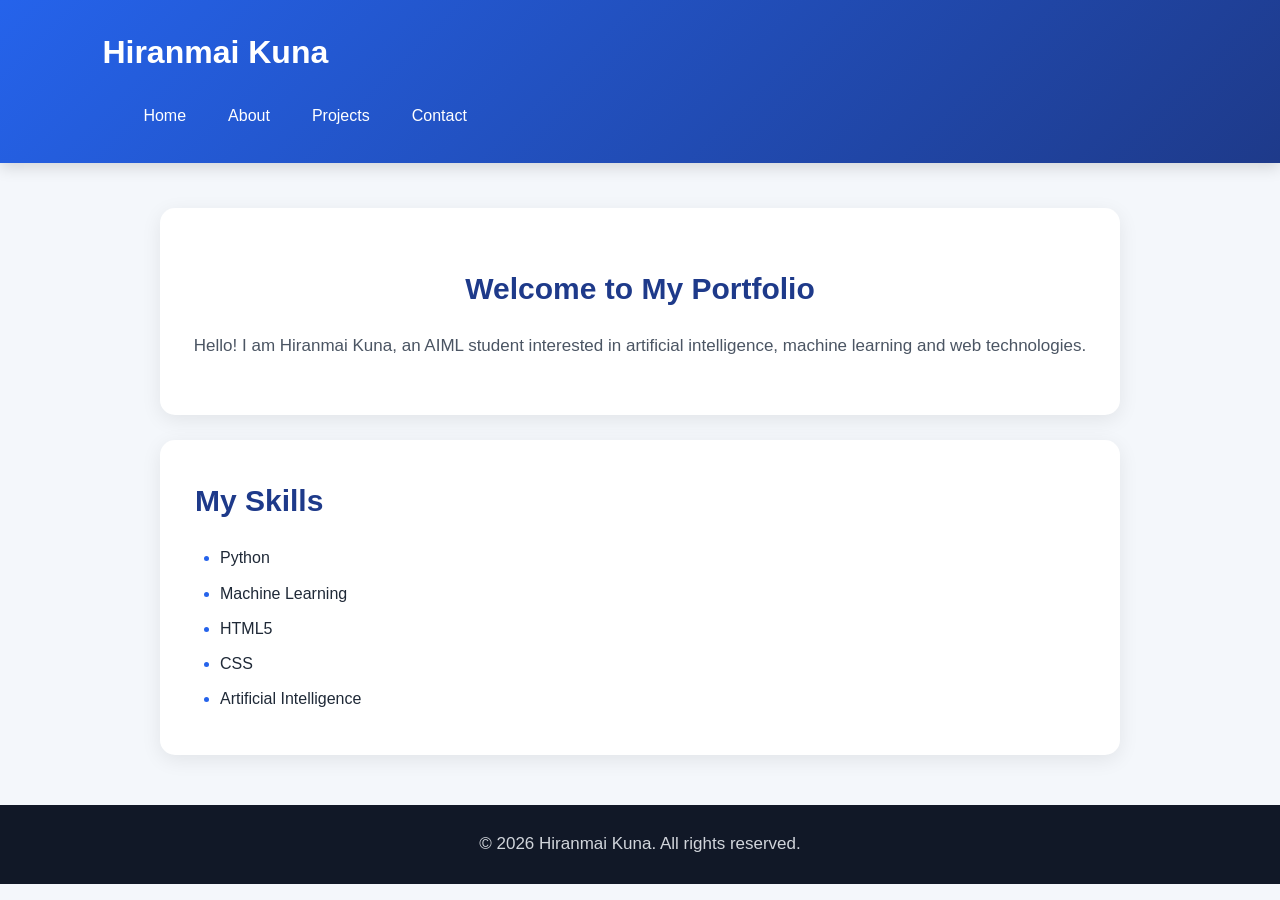
<file: index.html>
<!DOCTYPE html>
<html lang="en">

<head>
    <meta charset="UTF-8">

    <meta name="viewport"
          content="width=device-width, initial-scale=1.0">

    <meta name="description"
          content="Personal portfolio of Hiranmai Kuna, an AIML student interested in technology and machine learning.">

    <meta name="keywords"
          content="Hiranmai Kuna, AIML, portfolio, machine learning, student">

    <meta name="author"
          content="Hiranmai Kuna">

    <title>Hiranmai Kuna | AIML Student Portfolio</title>

    <link rel="stylesheet" href="style.css">
</head>

<body>

<header>
    <h1>Hiranmai Kuna</h1>

    <nav aria-label="Main navigation">
        <ul>
            <li><a href="index.html">Home</a></li>
            <li><a href="about.html">About</a></li>
            <li><a href="projects.html">Projects</a></li>
            <li><a href="contact.html">Contact</a></li>
        </ul>
    </nav>
</header>

<main>

    <section aria-labelledby="welcome-heading">

        <h2 id="welcome-heading">
            Welcome to My Portfolio
        </h2>

        <p>
            Hello! I am Hiranmai Kuna, an AIML student
            interested in artificial intelligence,
            machine learning and web technologies.
        </p>

    </section>

    <section aria-labelledby="skills-heading">

        <h2 id="skills-heading">My Skills</h2>

        <ul>
            <li>Python</li>
            <li>Machine Learning</li>
            <li>HTML5</li>
            <li>CSS</li>
            <li>Artificial Intelligence</li>
        </ul>

    </section>

</main>

<footer>
    <p>&copy; 2026 Hiranmai Kuna. All rights reserved.</p>
</footer>

</body>
</html>
</file>
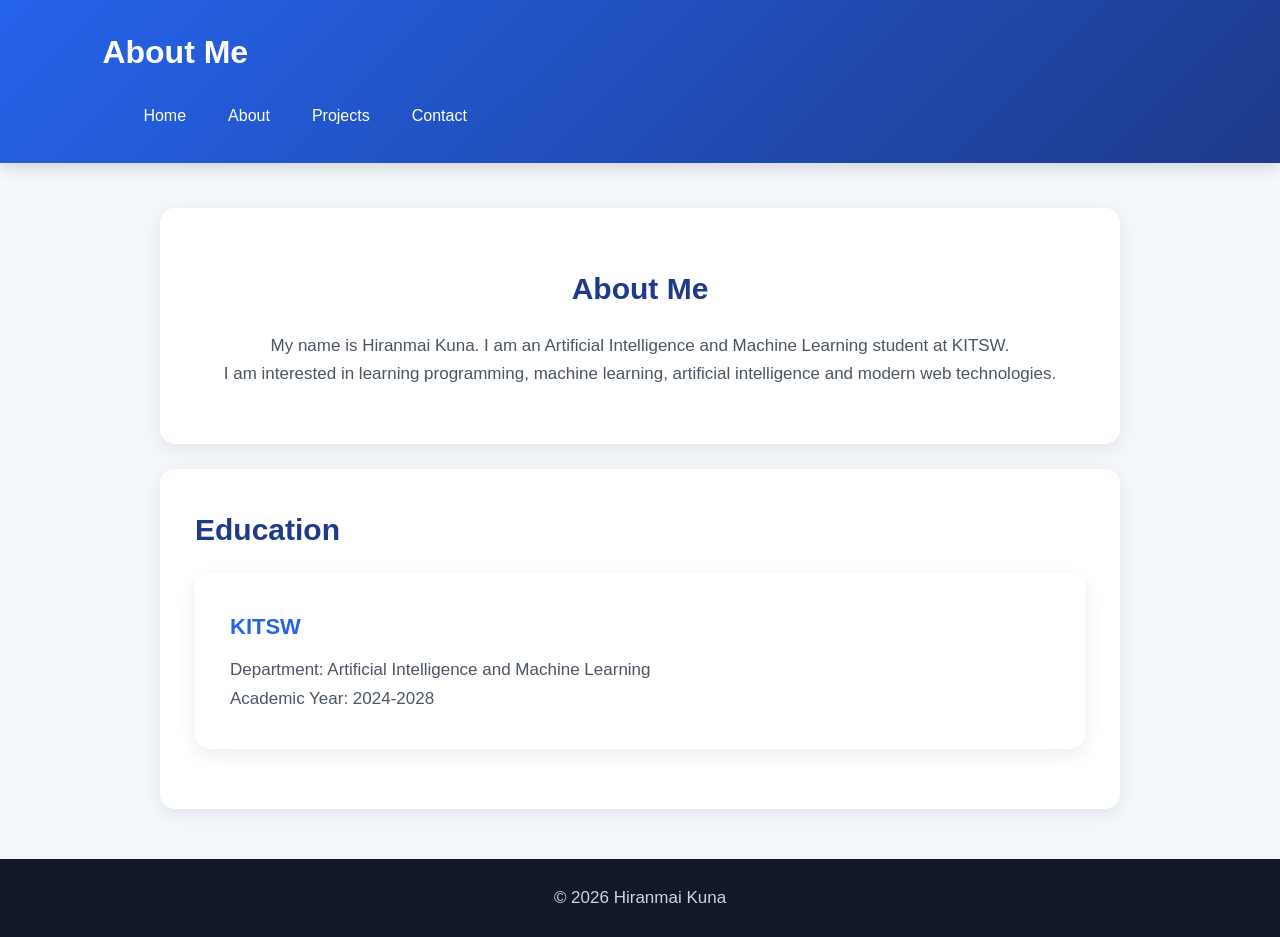
<file: about.html>
<!DOCTYPE html>
<html lang="en">

<head>
    <meta charset="UTF-8">

    <meta name="viewport"
          content="width=device-width, initial-scale=1.0">

    <meta name="description"
          content="About Hiranmai Kuna, AIML student and technology learner.">

    <title>About | Hiranmai Kuna</title>

    <link rel="stylesheet" href="style.css">
</head>

<body>

<header>

    <h1>About Me</h1>

    <nav aria-label="Main navigation">
        <ul>
            <li><a href="index.html">Home</a></li>
            <li><a href="about.html">About</a></li>
            <li><a href="projects.html">Projects</a></li>
            <li><a href="contact.html">Contact</a></li>
        </ul>
    </nav>

</header>

<main>

    <section aria-labelledby="about-heading">

        <h2 id="about-heading">About Me</h2>

        <p>
            My name is Hiranmai Kuna.
            I am an Artificial Intelligence and Machine
            Learning student at KITSW.
        </p>

        <p>
            I am interested in learning programming,
            machine learning, artificial intelligence
            and modern web technologies.
        </p>

    </section>

    <section aria-labelledby="education-heading">

        <h2 id="education-heading">Education</h2>

        <article>
            <h3>KITSW</h3>
            <p>Department: Artificial Intelligence and Machine Learning</p>
            <p>Academic Year: 2024-2028</p>
        </article>

    </section>

</main>

<footer>
    <p>&copy; 2026 Hiranmai Kuna</p>
</footer>

</body>
</html>
</file>
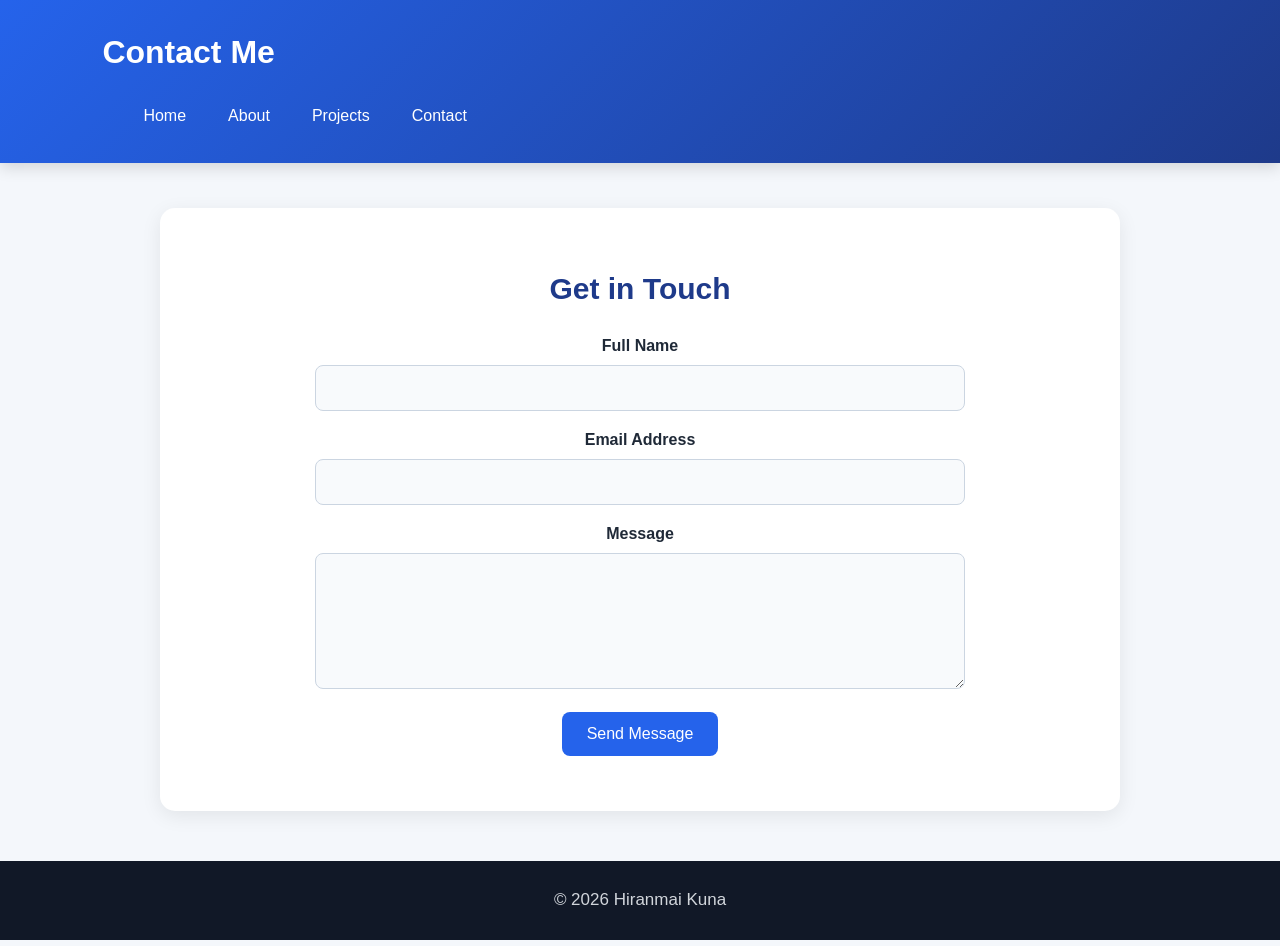
<file: contact.html>
<!DOCTYPE html>
<html lang="en">

<head>

    <meta charset="UTF-8">

    <meta name="viewport"
          content="width=device-width, initial-scale=1.0">

    <meta name="description"
          content="Contact Hiranmai Kuna through the accessible portfolio contact form.">

    <title>Contact | Hiranmai Kuna</title>

    <link rel="stylesheet" href="style.css">

</head>

<body>

<header>

    <h1>Contact Me</h1>

    <nav aria-label="Main navigation">

        <ul>

            <li><a href="index.html">Home</a></li>

            <li><a href="about.html">About</a></li>

            <li><a href="projects.html">Projects</a></li>

            <li><a href="contact.html">Contact</a></li>

        </ul>

    </nav>

</header>

<main>

    <section aria-labelledby="contact-heading">

        <h2 id="contact-heading">
            Get in Touch
        </h2>

        <form aria-label="Contact form">

            <label for="name">
                Full Name
            </label>

            <input
                type="text"
                id="name"
                name="name"
                required
                autocomplete="name"
            >

            <label for="email">
                Email Address
            </label>

            <input
                type="email"
                id="email"
                name="email"
                required
                autocomplete="email"
            >

            <label for="message">
                Message
            </label>

            <textarea
                id="message"
                name="message"
                rows="6"
                required
            ></textarea>

            <button type="submit">
                Send Message
            </button>

        </form>

    </section>

</main>

<footer>

    <p>&copy; 2026 Hiranmai Kuna</p>

</footer>

</body>

</html>
</file>
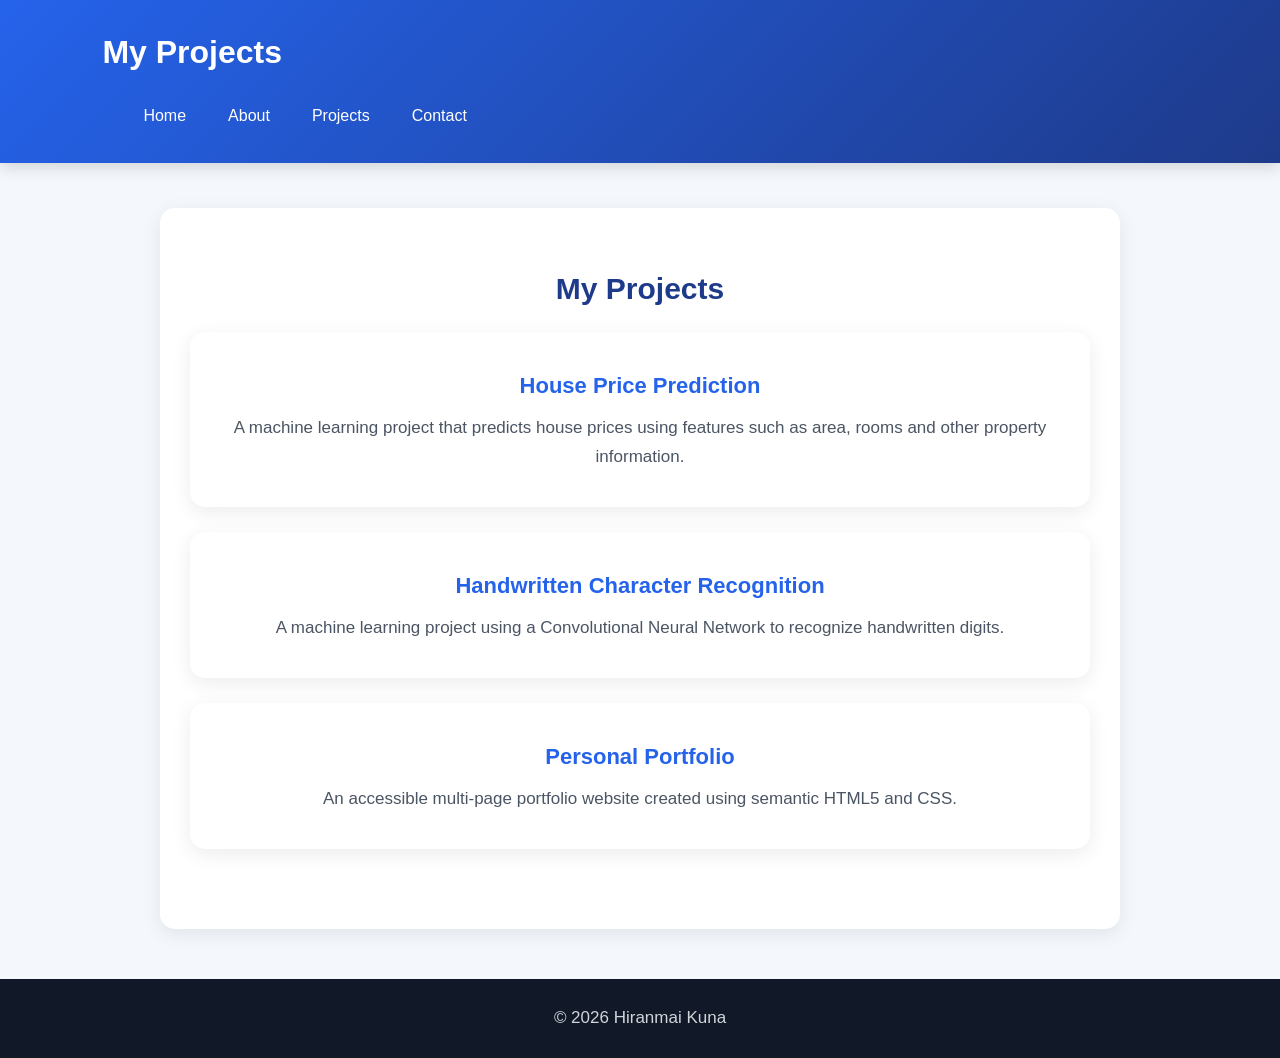
<file: projects.html>
<!DOCTYPE html>
<html lang="en">

<head>

    <meta charset="UTF-8">

    <meta name="viewport"
          content="width=device-width, initial-scale=1.0">

    <meta name="description"
          content="Projects created by Hiranmai Kuna in AIML and web development.">

    <title>Projects | Hiranmai Kuna</title>

    <link rel="stylesheet" href="style.css">

</head>

<body>

<header>

    <h1>My Projects</h1>

    <nav aria-label="Main navigation">

        <ul>

            <li><a href="index.html">Home</a></li>

            <li><a href="about.html">About</a></li>

            <li><a href="projects.html">Projects</a></li>

            <li><a href="contact.html">Contact</a></li>

        </ul>

    </nav>

</header>

<main>

    <section aria-labelledby="projects-heading">

        <h2 id="projects-heading">
            My Projects
        </h2>

        <article>

            <h3>House Price Prediction</h3>

            <p>
                A machine learning project that predicts
                house prices using features such as area,
                rooms and other property information.
            </p>

        </article>

        <article>

            <h3>Handwritten Character Recognition</h3>

            <p>
                A machine learning project using a
                Convolutional Neural Network to recognize
                handwritten digits.
            </p>

        </article>

        <article>

            <h3>Personal Portfolio</h3>

            <p>
                An accessible multi-page portfolio website
                created using semantic HTML5 and CSS.
            </p>

        </article>

    </section>

</main>

<footer>

    <p>&copy; 2026 Hiranmai Kuna</p>

</footer>

</body>
</html>
</file>
<file: style.css>
* {
    margin: 0;
    padding: 0;
    box-sizing: border-box;
}

html {
    scroll-behavior: smooth;
}

body {
    font-family: Arial, Helvetica, sans-serif;
    line-height: 1.7;
    background: #f4f7fb;
    color: #1f2937;
}

/* Header */
header {
    background: linear-gradient(135deg, #2563eb, #1e3a8a);
    color: white;
    padding: 25px 8%;
    box-shadow: 0 4px 15px rgba(0,0,0,0.15);
}

header h1 {
    font-size: 32px;
    margin-bottom: 15px;
}

/* Navigation */
nav ul {
    list-style: none;
    display: flex;
    gap: 10px;
    flex-wrap: wrap;
}

nav a {
    color: white;
    text-decoration: none;
    padding: 9px 16px;
    border-radius: 20px;
    transition: 0.3s;
}

nav a:hover,
nav a:focus {
    background: white;
    color: #1e3a8a;
    outline: none;
}

/* Main */
main {
    max-width: 1000px;
    margin: 45px auto;
    padding: 0 20px;
}

/* Sections */
section,
article {
    background: white;
    padding: 35px;
    margin-bottom: 25px;
    border-radius: 15px;
    box-shadow: 0 5px 20px rgba(0,0,0,0.08);
}

section:first-child {
    text-align: center;
    padding: 55px 30px;
}

h2 {
    color: #1e3a8a;
    font-size: 30px;
    margin-bottom: 18px;
}

h3 {
    color: #2563eb;
    font-size: 22px;
    margin-bottom: 10px;
}

p {
    font-size: 17px;
    color: #4b5563;
}

ul {
    padding-left: 25px;
}

li {
    margin: 8px 0;
}

/* Skills */
section ul li::marker {
    color: #2563eb;
}

/* Contact Form */
form {
    max-width: 650px;
    margin: auto;
}

label {
    display: block;
    font-weight: bold;
    margin-top: 15px;
    margin-bottom: 6px;
}

input,
textarea {
    width: 100%;
    padding: 13px;
    border: 1px solid #cbd5e1;
    border-radius: 8px;
    font-size: 16px;
    background: #f8fafc;
}

input:focus,
textarea:focus {
    border-color: #2563eb;
    outline: 3px solid rgba(37,99,235,0.2);
}

button {
    margin-top: 15px;
    padding: 13px 25px;
    background: #2563eb;
    color: white;
    border: none;
    border-radius: 8px;
    font-size: 16px;
    cursor: pointer;
    transition: 0.3s;
}

button:hover,
button:focus {
    background: #1e3a8a;
    outline: 3px solid #93c5fd;
}

/* Footer */
footer {
    background: #111827;
    color: white;
    text-align: center;
    padding: 25px;
    margin-top: 50px;
}

footer p {
    color: #d1d5db;
}

/* Mobile */
@media (max-width: 600px) {

    header {
        padding: 22px 20px;
    }

    header h1 {
        font-size: 27px;
    }

    nav ul {
        flex-direction: column;
        gap: 5px;
    }

    nav a {
        display: block;
    }

    main {
        margin: 25px auto;
    }

    section,
    article {
        padding: 25px 20px;
    }

    section:first-child {
        padding: 35px 20px;
    }

    h2 {
        font-size: 25px;
    }
}
</file>
